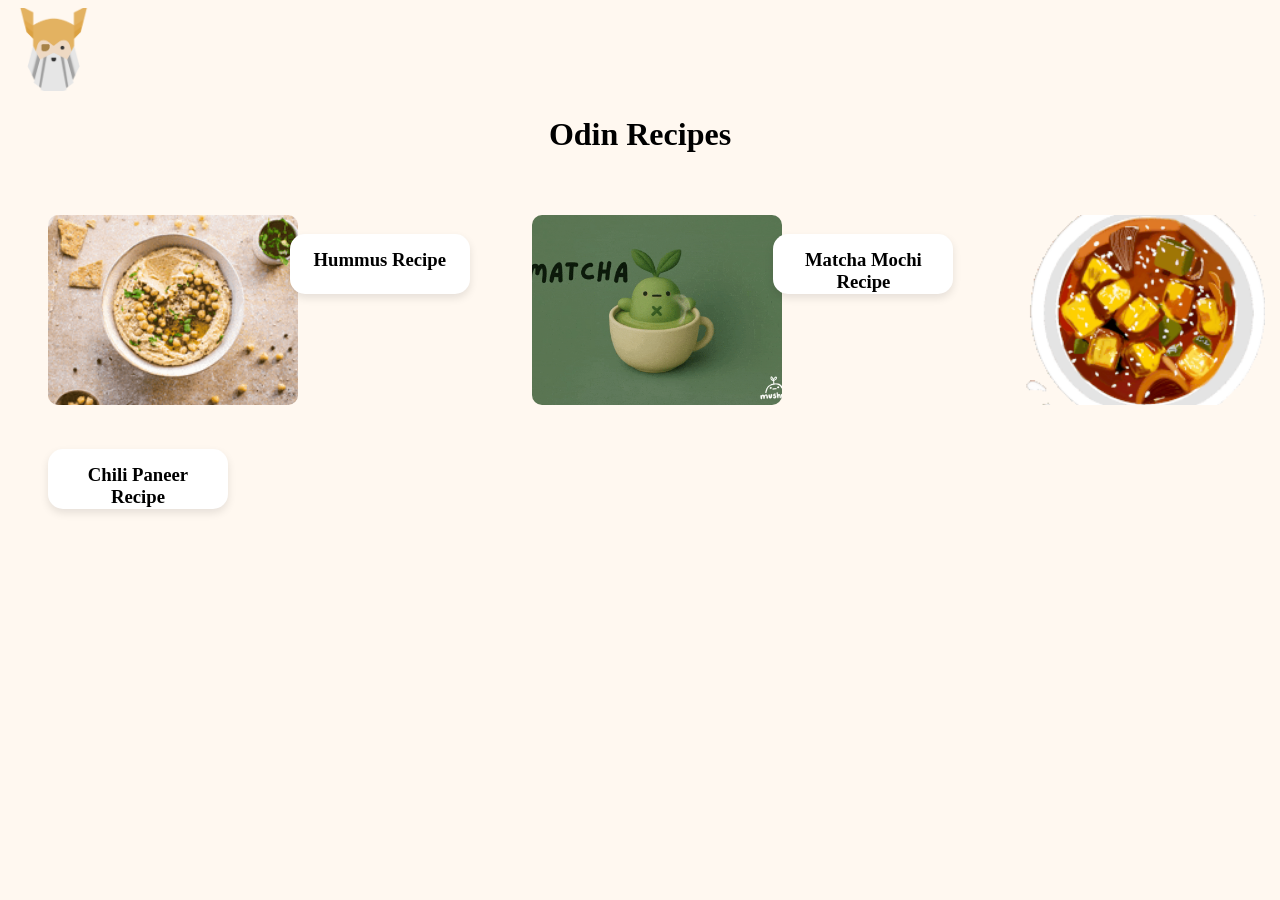
<file: index.html>
<!DOCTYPE html>
<html lang="en">
    <head>
        <meta charset="UTF-8">
        <title>home⎸odin recipes </title>
        <link rel="stylesheet" href="CSS/index.css">
    </head>
    <body>
        <div class="header">
        <img class="logo" src="images/odin_project.png" alt="a logo of odin project, which are the owner of this recipe company" height="75px">
           <h1>Odin Recipes</h1>
        </div>
        <div class="recipe-box"> 
            <img src="images/hummus.gif">
        <h3><a href="hummus.html">Hummus Recipe</a></h3>
            <img src="images/matcha.gif">
        <h3><a href="mochi.html"> Matcha Mochi Recipe</a></h3>
             <img class="special" src="images/chilipaneer.gif">
        <h3 class="specials"><a href="chilipaneer.html">Chili Paneer Recipe</a></h3>
        </div>
    </body>
</html>
</file>
<file: CSS/index.css>
body {
    background-color: #FFF8F0;
    font-family: Georgia, 'Times New Roman', Times, serif;
}


h1 {
    text-align: center;
    margin-left: auto;
}


.recipe-box {
  display: grid;
  grid-template-columns: repeat(auto-fit, minmax(200px, 1fr));
  gap: 25px;
  padding: 40px;
}


img {
  width: 250px;
  height: 190px;
  object-fit: cover;
  border-radius: 10px;
}

.logo {
    width: 91px;
    height: 83px;
}
a {
    color: black;
    text-decoration: none;
}

h3 {
  background-color: white;
  padding: 15px;
  border-radius: 15px;
  text-align: center;
  box-shadow: 0 4px 8px rgba(0,0,0,0.1);
  width: 150px;
  height: 30px;
}
</file>
